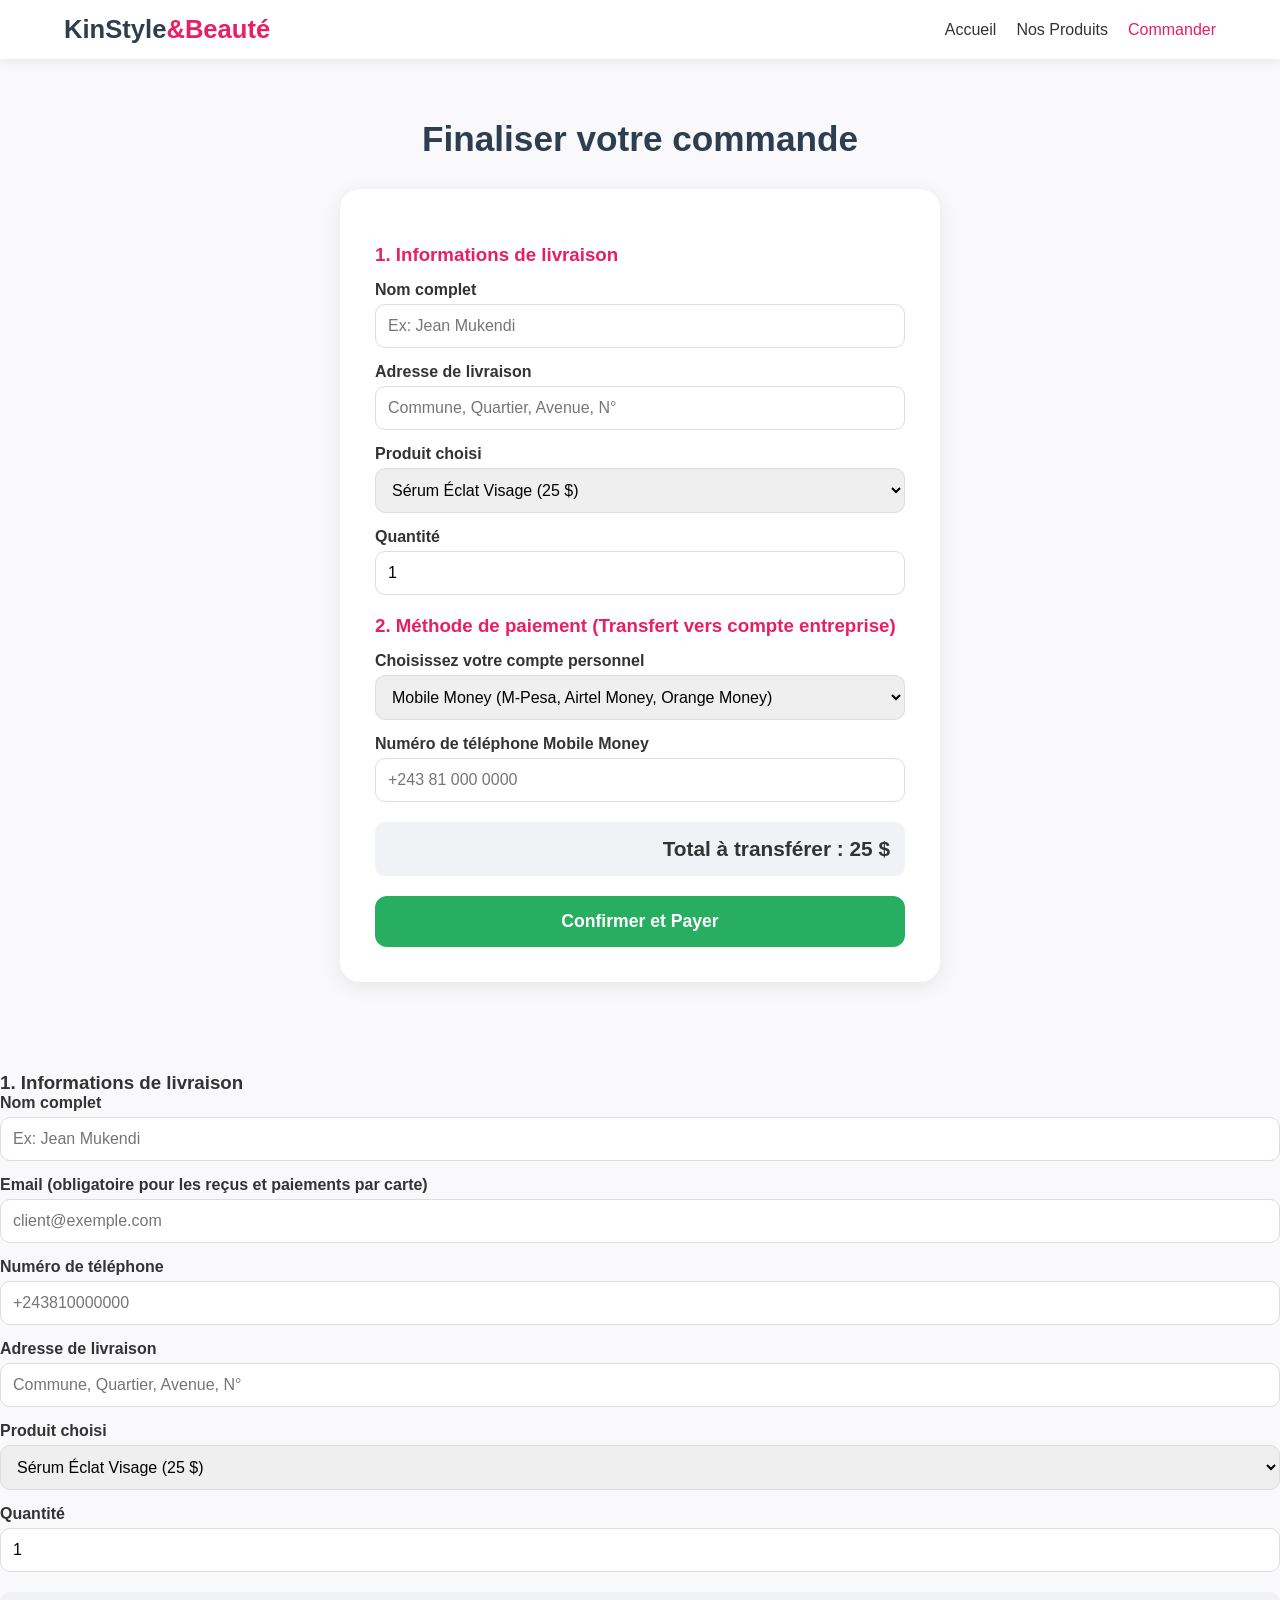
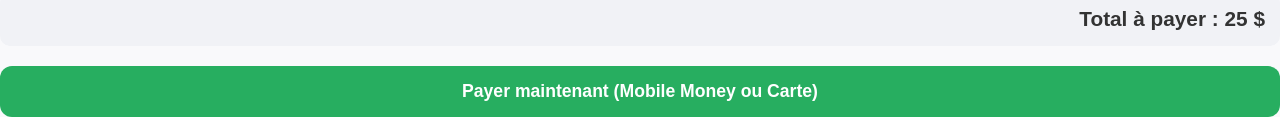
<file: commande.html>
<!DOCTYPE html>
<html lang="en">
<head>
    <meta charset="UTF-8">
    <meta name="viewport" content="width=device-width, initial-scale=1.0">
    <title>Commander & Payer - KinStyle & Beauté</title>
    <link rel="stylesheet" href="style.css">
    <link rel="stylesheet" href="https://cloudflare.com">
</head>
<body>

    <header>
        <nav class="navbar">
            <div class="logo">KinStyle<span>&Beauté</span></div>
            <ul class="nav-links">
                <li><a href="index.html">Accueil</a></li>
                <li><a href="produits.html">Nos Produits</a></li>
                <li><a href="commande.html" class="active-link">Commander</a></li>
            </ul>
        </nav>
</header>

    <section class="section-padding">
        <h2>Finaliser votre commande</h2>
        <div class="checkout-container">
            <form id="paymentForm" onsubmit="traiterPaiement(event)">
                <h3>1. Informations de livraison</h3>
                <div class="form-group">
                    <label>Nom complet</label>
                    <input type="text" id="clientName" required placeholder="Ex: Jean Mukendi">
                </div>
                <div class="form-group">
                    <label>Adresse de livraison</label>
                    <input type="text" id="clientAddress" required placeholder="Commune, Quartier, Avenue, N°">
                </div>
                <div class="form-group">
                    <label>Produit choisi</label>
                    <select id="productSelect" onchange="calculerTotal()">
                        <option value="25">Sérum Éclat Visage (25 $)</option>
                        <option value="45">Ensemble Urbain Chic (45 $)</option>
                        <option value="35">Montre Classique Cuir (35 $)</option>
                        <option value="50">Eau de Parfum Royale (50 $)</option>
                    </select>
                </div>
                <div class="form-group">
                    <label>Quantité</label>
                    <input type="number" id="quantity" value="1" min="1" onchange="calculerTotal()">
                </div>

                <h3>2. Méthode de paiement (Transfert vers compte entreprise)</h3>
                <div class="form-group">
                    <label>Choisissez votre compte personnel</label>
                    <select id="paymentMethod" onchange="afficherChampsPaiement()">
                        <option value="mobile">Mobile Money (M-Pesa, Airtel Money, Orange Money)</option>
                        <option value="carte">Carte Bancaire (Visa / Mastercard)</option>
                    </select>
                </div>

                <!-- Champ Mobile Money -->
                <div id="mobileFields" class="form-group">
                    <label>Numéro de téléphone Mobile Money</label>
                    <input type="tel" placeholder="+243 81 000 0000">
                </div>

                <!-- Champ Carte Bancaire -->
                <div id="cardFields" class="form-group" style="display: none;">
                    <label>Numéro de carte bancaire</label>
                    <input type="text" placeholder="4532 •••• •••• ••••">
                </div>

                <div class="total-box">
                    Total à transférer : <span id="totalAmount">25</span> $
                </div>

                <button type="submit" class="btn-pay">Confirmer et Payer</button>
            </form>

            <!-- Zone de notification de statut de paiement -->
            <div id="paymentStatus" class="status-box" style="display: none;"></div>
        </div>
    </section>

    <!-- Pour les commandes dans le fichier commande.html -->
<form id="paymentForm" action="payer.php" method="POST">
    <h3>1. Informations de livraison</h3>
    <div class="form-group">
        <label>Nom complet</label>
        <input type="text" name="clientName" required placeholder="Ex: Jean Mukendi">
    </div>
    <div class="form-group">
        <label>Email (obligatoire pour les reçus et paiements par carte)</label>
        <input type="email" name="clientEmail" required placeholder="client@exemple.com">
    </div>
    <div class="form-group">
        <label>Numéro de téléphone</label>
        <input type="tel" name="clientPhone" required placeholder="+243810000000">
    </div>
    <div class="form-group">
        <label>Adresse de livraison</label>
        <input type="text" name="clientAddress" required placeholder="Commune, Quartier, Avenue, N°">
    </div>
    <div class="form-group">
        <label>Produit choisi</label>
        <select name="productPrice" id="productSelect" onchange="calculerTotal()">
            <option value="25">Sérum Éclat Visage (25 $)</option>
            <option value="45">Ensemble Urbain Chic (45 $)</option>
            <option value="35">Montre Classique Cuir (35 $)</option>
            <option value="50">Eau de Parfum Royale (50 $)</option>
        </select>
    </div>
    <div class="form-group">
        <label>Quantité</label>
        <input type="number" name="quantity" id="quantity" value="1" min="1" onchange="calculerTotal()">
    </div>
    <div class="total-box">
        Total à payer : <span id="totalAmount">25</span> $
    </div>

    <button type="submit" class="btn-pay">Payer maintenant (Mobile Money ou Carte)</button>
</form>
    <script src="script.js"></script>
</body>
</html>
</file>
<file: style.css>
/* Défilement fluide sur la même page */
html {
    scroll-behavior: smooth;
}

.img-diapo{

max-width: 100%;

}

* {
    margin: 0;
    padding: 0;
    box-sizing: border-box;
    font-family: 'Segoe UI', Tahoma, Geneva, Verdana, sans-serif;
}

body {
    background-color: #f9f9fb;
    color: #333;
}

/* Barre de navigation */
.navbar {
    display: flex;
    justify-content: space-between;
    align-items: center;
    padding: 15px 5%;
    background: #ffffff;
    box-shadow: 0 2px 10px rgba(0,0,0,0.08);
    position: sticky;
    top: 0;
    z-index: 1000;
}

.logo {
    font-size: 1.6rem;
    font-weight: bold;
    color: #2c3e50;
}

.logo span {
    color: #e91e63;
}

.nav-links {
    list-style: none;
    display: flex;
    gap: 20px;
    align-items: center;
}

.nav-links a {
    text-decoration: none;
    color: #333;
    font-weight: 500;
    transition: 0.3s;
}

.nav-links a:hover, .active-link {
    color: #e91e63 !important;
}

.btn-nav-primary {
    background: #e91e63;
    color: white !important;
    padding: 8px 18px;
    border-radius: 20px;
}
/* Diaporama */
.slider-container {
    position: relative;
    height: 80vh;
    overflow: hidden;
}

.slide {
    position: absolute;
    width: 100%;
    height: 100%;
    background-size: cover;
    background-position: center;
    display: flex;
    align-items: center;
    justify-content: center;
    text-align: center;
    opacity: 0;
    transition: opacity 0.8s ease-in-out;
}
.slide.active {
    opacity: 1;
}

.slide-content {
    color: white;
    max-width: 700px;
    padding: 20px;
}

.slide-content h1 {
    font-size: 3rem;
    margin-bottom: 15px;
}

.slide-content p {
    font-size: 1.2rem;
    margin-bottom: 25px;
}

.btn {
    background: #e91e63;
    color: white;
    padding: 12px 28px;
    text-decoration: none;
    border-radius: 25px;
    font-weight: bold;
}

/* Flèches diaporama */

.prev, .next {
    position: absolute;
    top: 50%;
    transform: translateY(-50%);
    background: rgba(255,255,255,0.3);
    color: white;
    border: none;
    padding: 15px;
    cursor: pointer;
    font-size: 1.5rem;
    border-radius: 50%;
    transition: 0.3s;
}

.prev:hover, .next:hover {
    background: #e91e63;
}

.prev { left: 20px; }
.next { right: 20px; }

/* Boutons points diaporama */
.dots-container {
    position: absolute;
    bottom: 20px;
    width: 100%;
    text-align: center;
}

.dot {
    height: 14px;
    width: 14px;
    margin: 0 5px;
    background-color: rgba(255,255,255,0.5);
    border-radius: 50%;
    display: inline-block;
    cursor: pointer;
}

.dot.active {
    background-color: #e91e63;
    transform: scale(1.2);
}

/* Sections générales */
.section-padding {
    padding: 60px 8%;
    text-align: center;
}

.section-padding h2 {
    font-size: 2.2rem;
    margin-bottom: 15px;
    color: #2c3e50;
}

.features-grid {
    display: grid;
    grid-template-columns: repeat(auto-fit, minmax(250px, 1fr));
    gap: 30px;
    margin-top: 40px;
}

.feature-box {
    background: white;
    padding: 30px;
    border-radius: 15px;
    box-shadow: 0 5px 15px rgba(0,0,0,0.05);
}

.feature-box i {
    font-size: 2.5rem;
    color: #e91e63;
    margin-bottom: 15px;
}

/* Page Produits : Carrés avec courbes sur les côtés */
.products-grid {
    display: grid;
    grid-template-columns: repeat(auto-fit, minmax(260px, 1fr));
    gap: 30px;
    margin-top: 40px;
}

.product-card {
    background: white;
    /* C'est ici que l'on crée les courbes prononcées sur les côtés du carré */
    border-radius: 28px; 
    overflow: hidden;
    box-shadow: 0 8px 20px rgba(0,0,0,0.08);
    transition: transform 0.3s;
    text-align: left;
}

.product-card:hover {
    transform: translateY(-8px);
}

.product-card img {
    width: 100%;
    height: 230px;
    object-fit: cover;
}

.card-info {
    padding: 20px;
}

.badge {
    background: #fce4ec;
    color: #e91e63;
    padding: 4px 12px;
    border-radius: 12px;
    font-size: 0.8rem;
    font-weight: bold;
}

.card-info h3 {
    margin: 10px 0;
}

.price {
    font-size: 1.3rem;
    font-weight: bold;
    color: #2c3e50;
    margin: 15px 0;
}

.btn-card {
    display: block;
    text-align: center;
    background: #2c3e50;
    color: white;
    padding: 10px;
    border-radius: 15px;
    text-decoration: none;
    transition: 0.3s;
}

.btn-card:hover {
    background: #e91e63;
}

/* Page Commande & Paiement */
.checkout-container {
    max-width: 600px;
    margin: 30px auto;
    background: white;
    padding: 35px;
    border-radius: 20px;
    box-shadow: 0 5px 20px rgba(0,0,0,0.08);
    text-align: left;
}

.checkout-container h3 {
    margin: 20px 0 15px;
    color: #e91e63;
}

.form-group {
    margin-bottom: 15px;
}

.form-group label {
    display: block;
    margin-bottom: 5px;
    font-weight: 600;
}

.form-group input, .form-group select {
    width: 100%;
    padding: 12px;
    border: 1px solid #ddd;
    border-radius: 10px;
    font-size: 1rem;
}
.total-box {
    background: #f1f2f6;
    padding: 15px;
    border-radius: 10px;
    font-size: 1.3rem;
    font-weight: bold;
    text-align: right;
    margin: 20px 0;
}

.btn-pay {
    width: 100%;
    padding: 15px;
    background: #27ae60;
    color: white;
    border: none;
    border-radius: 12px;
    font-size: 1.1rem;
    font-weight: bold;
    cursor: pointer;
}
.status-box {
    margin-top: 20px;
    padding: 15px;
    border-radius: 10px;
    background: #d4edda;
    color: #155724;
    border: 1px solid #c3e6cb;
}

/* Pied de page */
footer {
    background: #2c3e50;
    color: white;
    padding-top: 50px;
}

.footer-content {
    display: grid;
    grid-template-columns: repeat(auto-fit, minmax(250px, 1fr));
    gap: 30px;
    padding: 0 8% 40px;
}

.footer-section h3 {
    margin-bottom: 15px;
    color: #e91e63;
}

.footer-section ul {
    list-style: none;
}

.footer-section ul li {
    margin-bottom: 8px;
}

.footer-section a {
    color: #ddd;
    text-decoration: none;
}

.socials {
    margin-top: 15px;
    display: flex;
    gap: 15px;
}

.socials a {
    background: rgba(255,255,255,0.1);
    width: 40px;
    height: 40px;
    display: flex;
    align-items: center;
    justify-content: center;
    border-radius: 50%;
    transition: 0.3s;
}

.socials a:hover {
    background: #e91e63;
}

.suggestion-form {
    display: flex;
    margin-top: 10px;
}

.suggestion-form input {
    padding: 10px;
    border: none;
    border-radius: 8px 0 0 8px;
    flex: 1;
}

.suggestion-form button {
    padding: 10px 15px;
    border: none;
    background: #e91e63;
    color: white;
    border-radius: 0 8px 8px 0;
    cursor: pointer;
}

.footer-bottom {
    text-align: center;
    padding: 20px;
    background: #1a252f;
    font-size: 0.9rem;
}
</file>
